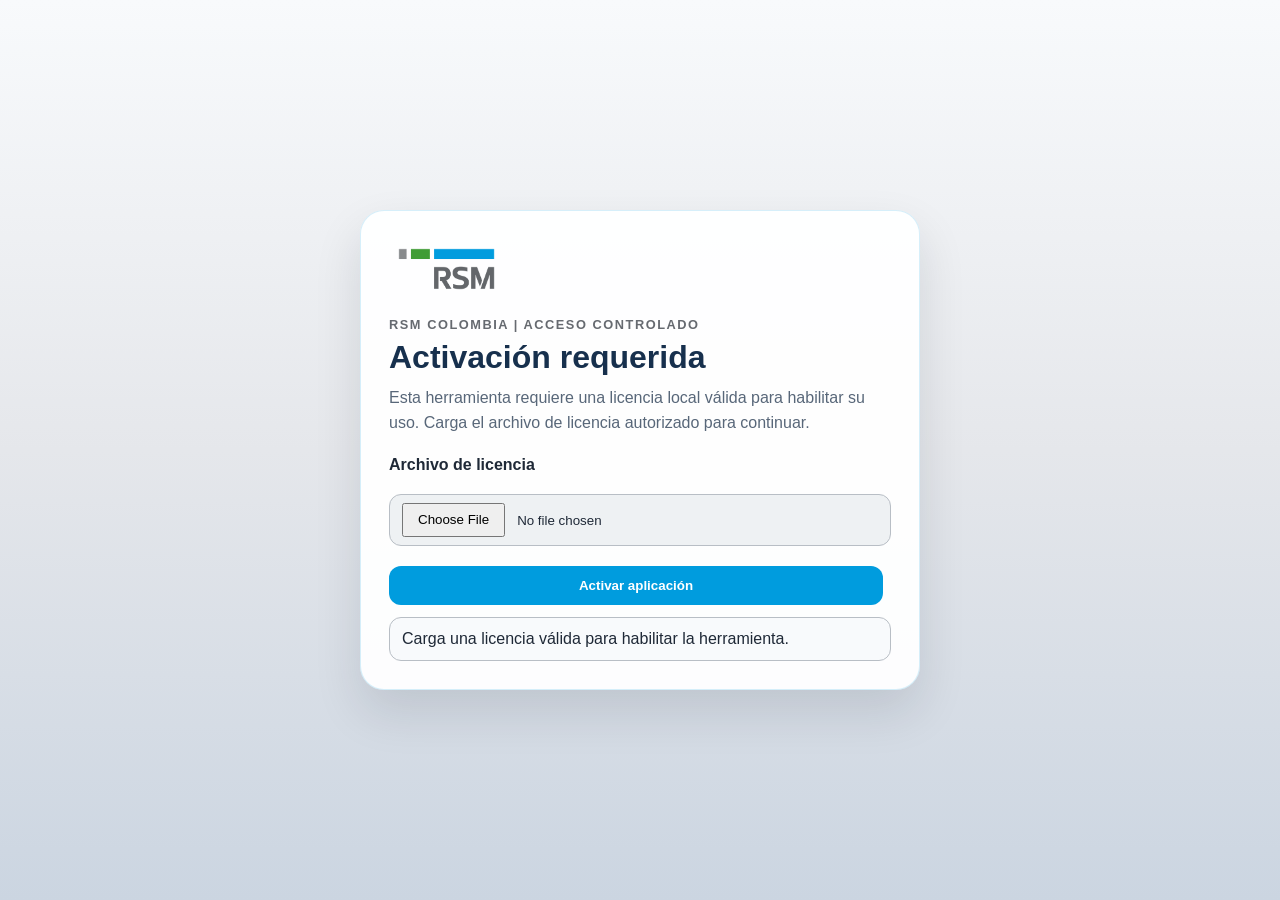
<file: index.html>
﻿<!DOCTYPE html>
<html lang="es">
<head>
  <meta charset="UTF-8" />
  <meta name="viewport" content="width=device-width, initial-scale=1.0" />
  <title>Generador de Muestras</title>
  <link rel="icon" type="image/svg+xml" href="./favicon.svg" />
  <script src="./vendor/xlsx.full.min.js"></script>
  <script src="./vendor/jspdf.umd.min.js"></script>
  <script src="./vendor/jspdf.plugin.autotable.min.js"></script>
  <link rel="stylesheet" href="./styles.css" />
</head>
<body>
  <div class="license-gate" id="licenseGate">
    <div class="license-card">
      <img src="logo.png" alt="Logo RSM" class="license-logo" />
      <p class="license-eyebrow">RSM Colombia | Acceso controlado</p>
      <h2>Activaci&oacute;n requerida</h2>
      <p class="license-copy">
        Esta herramienta requiere una licencia local v&aacute;lida para habilitar su uso.
        Carga el archivo de licencia autorizado para continuar.
      </p>

      <div class="license-form">
        <label for="licenseFileInput">Archivo de licencia</label>
        <input id="licenseFileInput" type="file" accept=".json" />
        <button class="primary" id="activateLicenseBtn" type="button">Activar aplicaci&oacute;n</button>
      </div>

      <div class="message" id="licenseMessage"></div>
      <div class="license-details" id="licenseDetails" style="display:none;"></div>
    </div>
  </div>

  <div class="container" id="appShell" style="display:none;">
    <section class="hero">
      <div class="hero-lines" aria-hidden="true">
        <span class="hero-line hero-line-gray"></span>
        <span class="hero-line hero-line-green"></span>
        <span class="hero-line hero-line-blue"></span>
      </div>
      <div class="brand-header">
        <div class="brand-lockup">
          <img src="logo.png" alt="Logo RSM" class="brand-logo" />
          <div class="brand-copy">
            <p class="eyebrow">RSM Colombia | Herramienta Interna</p>
            <h1>Generador de Muestras</h1>
          </div>
        </div>
        <div class="hero-badge">Muestreo documental</div>
      </div>
    </section>

    <div class="card license-status-card" id="licenseStatusCard" style="display:none;">
      <div class="license-status" id="licenseStatus"></div>
    </div>

    <div class="card">
      <p class="subtitle intro-text">
        Carga tu archivo, configura la muestra y exporta el resultado en Excel o PDF.
      </p>

      <div class="grid">
        <div>
          <label for="fileInput">Archivo</label>
          <input id="fileInput" type="file" accept=".csv,.xlsx,.xls" />
        </div>
        <div>
          <label for="sampleCount">Cantidad de muestras</label>
          <input id="sampleCount" type="number" min="1" placeholder="Ej. 10" />
        </div>
      </div>

      <div class="grid" style="margin-top: 16px;">
        <div id="sheetSelectorWrap" style="display:none;">
          <label for="sheetSelect">Hoja de Excel</label>
          <select id="sheetSelect">
            <option value="">Selecciona una hoja</option>
          </select>
        </div>
        <div></div>
      </div>

      <div class="grid" style="margin-top: 16px;">
        <div>
          <label for="auditorInput">Auditor responsable</label>
          <input id="auditorInput" type="text" placeholder="Ej. Ana Pérez" />
        </div>
      </div>

      <div class="grid" style="margin-top: 16px;">
        <div>
          <div class="field-header">
            <label class="checkbox-label" for="useSeedCheckbox">
              <input id="useSeedCheckbox" type="checkbox" />
              <span>Usar semilla</span>
            </label>
              <span class="tooltip-wrap">
                <button
                  type="button"
                  class="help-badge"
                  aria-label="Explicación de la semilla de muestreo"
                >i</button>
                <span class="tooltip-text">
                  Act&iacute;vala solo si quieres poder repetir exactamente la misma muestra m&aacute;s adelante. Si vuelves a usar el mismo archivo, la misma cantidad y el mismo valor, obtendr&aacute;s los mismos registros. Si no la activas, la muestra cambiar&aacute; cada vez.
                </span>
              </span>
            </div>
          <input id="seedInput" type="number" placeholder="Ej. 12345" disabled style="display:none;" />
        </div>
      </div>

      <div style="margin-top: 16px;">
        <button class="primary" id="generateBtn">Generar muestra</button>
        <button class="secondary" id="downloadExcelBtn" disabled>Descargar Excel</button>
        <button class="secondary" id="downloadPdfBtn" disabled>Descargar PDF</button>
        <button class="danger" id="resetBtn">Reiniciar</button>
      </div>

      <div class="info" id="fileInfo"></div>
      <div class="message" id="message"></div>
    </div>

    <div class="card" id="resultCard" style="display:none;">
      <h2 style="margin-top:0;">Resultado</h2>
      <div class="report-meta" id="reportMeta"></div>
      <div class="table-wrap">
        <table id="resultTable"></table>
      </div>
    </div>

    <footer class="site-footer">
      <p>&copy; 2026 RSM Colombia. Herramienta interna para generaci&oacute;n de muestras. Desarrollado por Yeison Castro.</p>
    </footer>
  </div>

  <script src="./app.js"></script>
</body>
</html>
</file>
<file: styles.css>
/* Variables globales de color para mantener una apariencia consistente. */
:root {
  --bg: #cfd3d6;
  --panel: rgba(255, 255, 255, 0.92);
  --soft: #eef1f3;
  --text: #1f2937;
  --muted: #5f6770;

  /* Colores inspirados en RSM */
  --accent: #2ca01c;
  --accent-2: #238016;
  --brand-blue: #009cde;
  --brand-gray: #666a70;

  --danger: #ef4444;
  --border: #b8bec5;
}

/* Hace que padding y border cuenten dentro del ancho/alto total. */
* { box-sizing: border-box; }

/* Estilos generales de la pagina. */
body {
  margin: 0;
  font-family: Arial, Helvetica, sans-serif;
  background: linear-gradient(180deg, #f8fafc, #e5e7eb 50%, #cbd5e1);
  color: var(--text);
  min-height: 100vh;
}

/* Contenedor principal que centra y limita el ancho del contenido. */
.container {
  max-width: 1100px;
  margin: 0 auto;
  padding: 24px;
}

/* Pantalla inicial que bloquea la app hasta validar una licencia. */
.license-gate {
  min-height: 100vh;
  display: flex;
  align-items: center;
  justify-content: center;
  padding: 24px;
}

/* Tarjeta principal de activacion. */
.license-card {
  width: min(100%, 560px);
  background: rgba(255, 255, 255, 0.94);
  border: 1px solid rgba(0, 156, 222, 0.16);
  border-radius: 24px;
  padding: 28px;
  box-shadow: 0 22px 48px rgba(15, 23, 42, 0.12);
}

/* Logo superior de la pantalla de licencia. */
.license-logo {
  height: 60px;
  width: auto;
  display: block;
  margin-bottom: 18px;
}

/* Linea institucional de la activacion. */
.license-eyebrow {
  margin: 0 0 8px;
  color: var(--brand-gray);
  font-size: 0.8rem;
  font-weight: 700;
  letter-spacing: 0.12em;
  text-transform: uppercase;
}

/* Titulo de la pantalla de activacion. */
.license-card h2 {
  margin: 0 0 10px;
  color: #17304d;
  font-size: 2rem;
  line-height: 1.08;
}

/* Texto descriptivo de la activacion. */
.license-copy {
  margin: 0 0 20px;
  color: #586779;
  line-height: 1.6;
}

/* Bloque de carga de licencia. */
.license-form {
  display: grid;
  gap: 12px;
}

/* Contenedor visual de datos de licencia. */
.license-details,
.license-status {
  display: flex;
  flex-wrap: wrap;
  gap: 10px;
}

/* Enlace visual para accesos administrativos relacionados con la licencia. */
.admin-link {
  display: inline-flex;
  align-items: center;
  justify-content: center;
  min-height: 40px;
  padding: 8px 14px;
  border: 1px solid rgba(0, 156, 222, 0.22);
  border-radius: 999px;
  background: rgba(255, 255, 255, 0.92);
  color: #0f4c6d;
  font-size: 0.92rem;
  font-weight: 700;
  text-decoration: none;
  transition: background 0.15s ease, transform 0.15s ease;
}

/* Estado hover del acceso administrativo. */
.admin-link:hover {
  background: rgba(0, 156, 222, 0.08);
  transform: translateY(-1px);
}

/* Variante compacta del enlace administrativo como icono discreto. */
.admin-link-icon {
  min-width: 40px;
  width: 40px;
  padding: 0;
  font-size: 1.05rem;
  line-height: 1;
}

/* Tarjeta de estado de licencia dentro de la app. */
.license-status-card {
  padding-top: 14px;
  padding-bottom: 14px;
}

/* Bloque superior con identidad de marca y contexto. */
.hero {
  position: relative;
  overflow: hidden;
  background: linear-gradient(135deg, rgba(255, 255, 255, 0.98), rgba(243, 247, 250, 0.96));
  border: 1px solid rgba(0, 156, 222, 0.18);
  border-radius: 24px;
  padding: 28px 28px 24px;
  box-shadow: 0 18px 40px rgba(15, 23, 42, 0.08);
  margin-bottom: 24px;
}

/* Grupo de lineas decorativas superiores con estilo corporativo. */
.hero-lines {
  display: flex;
  align-items: center;
  gap: 26px;
  margin-bottom: 22px;
}

/* Base compartida para las tres lineas. */
.hero-line {
  display: block;
  height: 3px;
  border-radius: 999px;
}

/* Linea gris corta. */
.hero-line-gray {
  width: 80px;
  background: #9aa0a6;
}

/* Linea verde intermedia. */
.hero-line-green {
  width: 360px;
  max-width: 36%;
  background: var(--accent);
}

/* Linea azul larga. */
.hero-line-blue {
  flex: 1;
  background: var(--brand-blue);
}

/* Cabecera con logo, textos y distintivo. */
.brand-header {
  display: flex;
  align-items: center;
  justify-content: space-between;
  gap: 24px;
}

/* Agrupa logo y contenido textual. */
.brand-lockup {
  display: flex;
  align-items: center;
  gap: 22px;
  min-width: 0;
}

/* Tamano y ajuste del logo. */
.brand-logo {
  height: 78px;
  width: auto;
  display: block;
  object-fit: contain;
  filter: drop-shadow(0 8px 16px rgba(0, 0, 0, 0.06));
}

/* Columna de textos de la marca. */
.brand-copy {
  min-width: 0;
}

/* Linea institucional superior. */
.eyebrow {
  margin: 0 0 8px;
  color: var(--brand-gray);
  font-size: 0.78rem;
  font-weight: 700;
  letter-spacing: 0.16em;
  text-transform: uppercase;
}

/* Titulo principal de la aplicacion. */
h1 {
  margin: 0;
  font-size: clamp(1.8rem, 3.2vw, 2.35rem);
  line-height: 1.05;
  letter-spacing: -0.03em;
  color: #17304d;
}

/* Texto descriptivo debajo del encabezado. */
.subtitle {
  max-width: 700px;
  color: #536273;
  margin: 12px 0 0;
  font-size: 1.02rem;
  line-height: 1.6;
}

/* Variante del texto introductorio cuando va dentro de la tarjeta principal. */
.intro-text {
  max-width: none;
  margin: 0 0 20px;
  font-size: 0.98rem;
  color: #5f6f80;
}

/* Distintivo lateral del encabezado. */
.hero-badge {
  flex-shrink: 0;
  padding: 10px 16px;
  border: 1px solid rgba(0, 156, 222, 0.22);
  border-radius: 999px;
  background: rgba(255, 255, 255, 0.82);
  color: #0f4c6d;
  font-size: 0.88rem;
  font-weight: 700;
  letter-spacing: 0.04em;
  text-transform: uppercase;
}

/* Tarjeta visual usada para agrupar secciones. */
.card {
  background: rgba(255, 255, 255, 0.9);
  border: 1px solid var(--border);
  border-radius: 18px;
  padding: 20px;
  box-shadow: 0 10px 30px rgba(0, 0, 0, 0.12);
  margin-bottom: 18px;
}

/* Grilla adaptable para distribuir campos en columnas. */
.grid {
  display: grid;
  grid-template-columns: repeat(auto-fit, minmax(260px, 1fr));
  gap: 16px;
}

/* Estilo base para etiquetas de formulario. */
label {
  display: block;
  margin-bottom: 8px;
  font-weight: bold;
  color: var(--text);
}

/* Fila superior para etiquetas con ayuda contextual. */
.field-header {
  display: flex;
  align-items: center;
  justify-content: space-between;
  gap: 12px;
  margin-bottom: 8px;
}

/* Estilo del check de semilla. */
.checkbox-label {
  display: inline-flex;
  align-items: center;
  gap: 10px;
  margin-bottom: 0;
  cursor: pointer;
}

/* Ajusta el tamano del check. */
.checkbox-label input[type="checkbox"] {
  width: 16px;
  height: 16px;
  margin: 0;
  accent-color: var(--brand-blue);
}

/* Boton pequeno de ayuda con signo de interrogacion. */
.help-badge {
  width: 24px;
  height: 24px;
  min-width: 24px;
  border-radius: 999px;
  border: 1px solid rgba(0, 156, 222, 0.25);
  background: rgba(255, 255, 255, 0.9);
  color: var(--brand-blue);
  font-size: 0.82rem;
  font-weight: 700;
  padding: 0;
  margin: 0;
}

/* Estado hover del icono de ayuda. */
.help-badge:hover {
  transform: none;
  background: rgba(0, 156, 222, 0.08);
}

/* Contenedor del tooltip de ayuda. */
.tooltip-wrap {
  position: relative;
  display: inline-flex;
  align-items: center;
}

/* Tooltip visual de ayuda. */
.tooltip-text {
  position: absolute;
  right: 0;
  bottom: calc(100% + 10px);
  width: 260px;
  padding: 10px 12px;
  border-radius: 12px;
  background: #17304d;
  color: #f8fafc;
  font-size: 0.82rem;
  font-weight: 500;
  line-height: 1.45;
  box-shadow: 0 12px 24px rgba(15, 23, 42, 0.18);
  opacity: 0;
  visibility: hidden;
  transform: translateY(4px);
  transition: opacity 0.18s ease, transform 0.18s ease, visibility 0.18s ease;
  pointer-events: none;
  z-index: 10;
}

/* Flecha inferior del tooltip. */
.tooltip-text::after {
  content: "";
  position: absolute;
  right: 10px;
  top: 100%;
  border-width: 6px;
  border-style: solid;
  border-color: #17304d transparent transparent transparent;
}

/* Muestra el tooltip al pasar el cursor o enfocar el icono. */
.tooltip-wrap:hover .tooltip-text,
.tooltip-wrap:focus-within .tooltip-text {
  opacity: 1;
  visibility: visible;
  transform: translateY(0);
}

/* Apariencia compartida de inputs y selectores. */
input[type="file"],
input[type="number"],
input[type="text"],
input[type="date"],
textarea,
select {
  width: 100%;
  min-height: 50px;
  padding: 12px;
  border-radius: 12px;
  border: 1px solid var(--border);
  background: var(--soft);
  color: #1f2937;
}

/* Ajusta el control de archivo para que tenga la misma altura visual que los demas campos. */
input[type="file"] {
  padding: 8px 12px;
  line-height: 1.2;
}

/* Altura comoda para cuadros de texto amplios. */
textarea {
  min-height: 220px;
  resize: vertical;
  font-family: Consolas, "Courier New", monospace;
  line-height: 1.5;
}

/* Boton interno del input file con altura consistente. */
input[type="file"]::-webkit-file-upload-button {
  height: 34px;
  padding: 0 14px;
  margin-right: 12px;
}

/* Boton interno del input file para navegadores modernos. */
input[type="file"]::file-selector-button {
  height: 34px;
  padding: 0 14px;
  margin-right: 12px;
}

/* Estilo base para todos los botones. */
button {
  border: 0;
  border-radius: 12px;
  padding: 12px 16px;
  cursor: pointer;
  font-weight: bold;
  transition: transform 0.15s ease, opacity 0.15s ease, background 0.15s ease;
  margin-right: 8px;
  margin-top: 8px;
}

/* Efecto visual ligero al pasar el cursor. */
button:hover { transform: translateY(-1px); }

/* Estado visual para botones deshabilitados. */
button:disabled { opacity: 0.5; cursor: not-allowed; }

/* Boton principal para la accion mas importante. */
.primary {
  background: var(--brand-blue);
  color: white;
}

/* Hover del boton principal. */
.primary:hover {
  background: #0373a3;
}

/* Boton secundario para acciones de descarga. */
.secondary {
  background: #e2e8f0;
  color: #111827;
}

/* Boton de reinicio o accion destructiva. */
.danger {
  background: var(--danger);
  color: white;
}

/* Contenedor de informacion resumida del archivo cargado. */
.info {
  display: flex;
  flex-wrap: wrap;
  gap: 12px;
  margin-top: 12px;
  color: var(--muted);
}

/* Etiquetas redondeadas para mostrar metadatos. */
.pill {
  background: #f8fafc;
  border: 1px solid var(--border);
  border-radius: 999px;
  padding: 8px 12px;
  font-size: 0.92rem;
  color: var(--text);
}

/* Caja de mensajes para exito o error. */
.message {
  margin-top: 12px;
  padding: 12px;
  border-radius: 12px;
  background: #f8fafc;
  border: 1px solid var(--border);
  color: var(--text);
  display: none;
}

/* Cuando el mensaje debe verse, se cambia a display block. */
.message.show { display: block; }

/* Contenedor scrollable para tablas anchas. */
.table-wrap {
  overflow: auto;
  border: 1px solid var(--border);
  border-radius: 14px;
  margin-top: 14px;
  background: white;
}

/* Tabla de resultados. */
table {
  width: 100%;
  border-collapse: collapse;
  background: #ffffff;
  color: #111827;
  min-width: 700px;
}

/* Celdas y encabezados de la tabla. */
th, td {
  padding: 10px 12px;
  border-bottom: 1px solid #e5e7eb;
  text-align: left;
  vertical-align: top;
  font-size: 0.95rem;
}

/* Encabezado fijo mientras la tabla hace scroll. */
th {
  background: #e5e7eb;
  position: sticky;
  top: 0;
  z-index: 1;
}

/* Texto auxiliar debajo del titulo de resultados. */
.report-meta {
  color: var(--muted);
  margin-top: 10px;
}

/* Texto auxiliar corto para formularios internos. */
.small-note {
  margin: 0;
  color: #607284;
  font-size: 0.9rem;
  line-height: 1.5;
}

/* Separacion consistente para grupos de botones. */
.stack-actions {
  display: flex;
  flex-wrap: wrap;
  gap: 10px;
  margin-top: 16px;
}

/* Salida con fuente monoespaciada para licencias o datos tecnicos. */
.output-box {
  font-family: Consolas, "Courier New", monospace;
  word-break: break-word;
}

/* Color destacado opcional para titulos. */
.title-accent {
  color: var(--brand-blue);
}

/* Pie de pagina institucional. */
.site-footer {
  margin-top: 18px;
  padding: 4px 4px 12px;
  text-align: center;
}

/* Texto de copyright. */
.site-footer p {
  margin: 0;
  color: #6b7280;
  font-size: 0.86rem;
  line-height: 1.5;
}

/* Ajustes visuales para pantallas pequenas. */
@media (max-width: 640px) {
  .license-card {
    padding: 22px 18px;
    border-radius: 20px;
  }

  .license-card h2 {
    font-size: 1.7rem;
  }

  .hero {
    padding: 20px 18px;
  }

  .hero-lines {
    gap: 14px;
    margin-bottom: 18px;
  }

  .hero-line-gray {
    width: 54px;
  }

  .hero-line-green {
    width: 110px;
    max-width: 32%;
  }

  .brand-header {
    align-items: flex-start;
    flex-direction: column;
  }

  .brand-lockup {
    flex-direction: column;
    align-items: flex-start;
    gap: 14px;
  }

  .brand-logo {
    height: 58px;
  }

  h1 {
    font-size: 1.85rem;
  }
}
</file>
